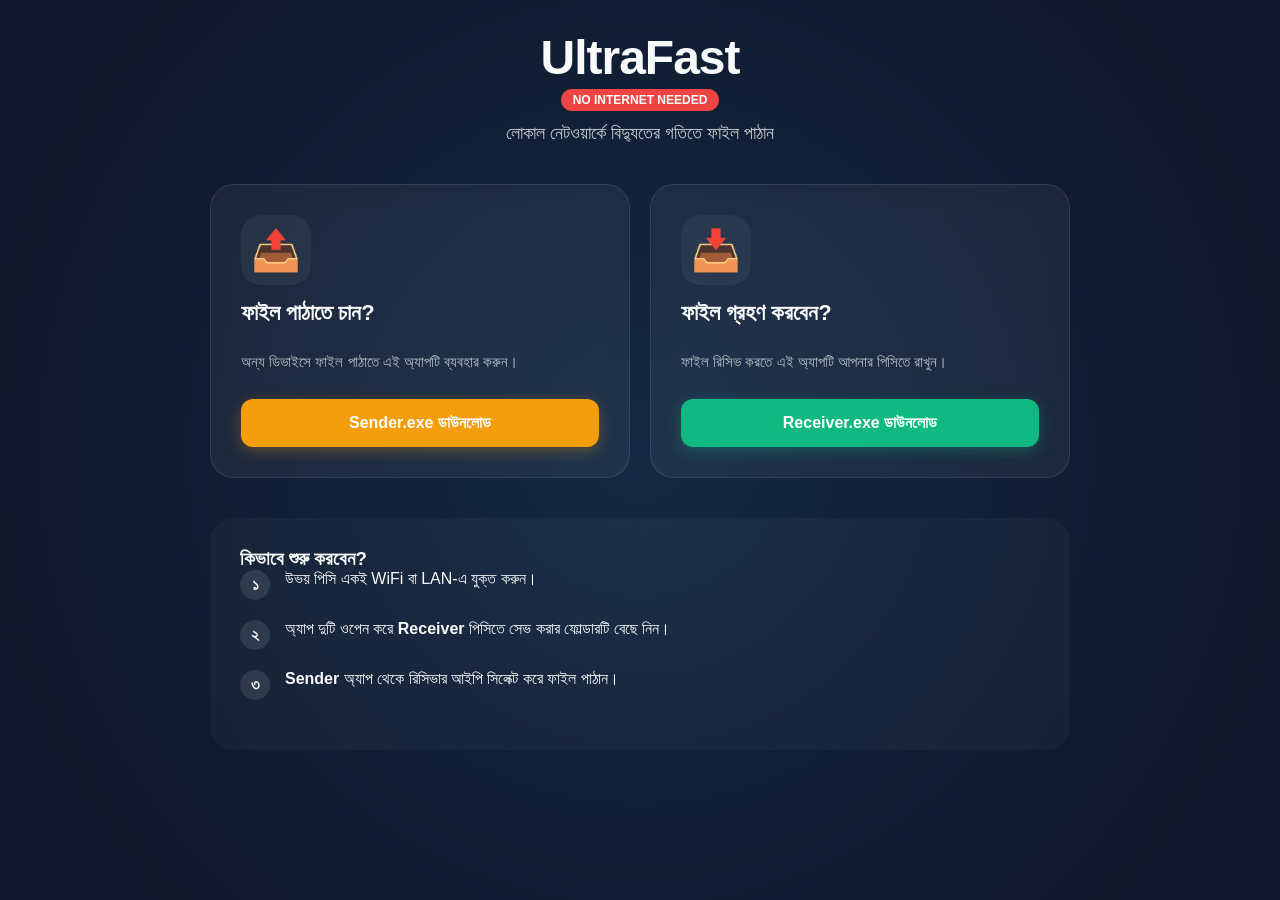
<file: file transfer web/index.html>
<!DOCTYPE html>
<html lang="bn">
<head>
    <meta charset="UTF-8">
    <meta name="viewport" content="width=device-width, initial-scale=1.0">
    <title>UltraFast - অফলাইন ফাইল ট্রান্সফার</title>
    <link rel="stylesheet" href="style.css">
</head>
<body>
    <div class="glass-bg"></div>
    
    <div class="container">
        <header>
            <div class="logo-box">
                <h1>UltraFast</h1>
                <span class="status-tag">No Internet Needed</span>
            </div>
            <p class="subtitle">লোকাল নেটওয়ার্কে বিদ্যুতের গতিতে ফাইল পাঠান</p>
        </header>

        <section class="action-grid">
            <div class="glass-card sender">
                <div class="card-header">
                    <span class="icon-circle">📤</span>
                    <h2>ফাইল পাঠাতে চান?</h2>
                </div>
                <p>অন্য ডিভাইসে ফাইল পাঠাতে এই অ্যাপটি ব্যবহার করুন।</p>
                <a href="https://www.dropbox.com/scl/fi/j5ai6nw3xutyljcky8i60/UltraFastSender.exe?rlkey=wz10fh2e6j5tuj18jnrv6w59g&st=rp1xtqp5&dl=1" class="btn">Sender.exe ডাউনলোড</a>
            </div>

            <div class="glass-card receiver">
                <div class="card-header">
                    <span class="icon-circle">📥</span>
                    <h2>ফাইল গ্রহণ করবেন?</h2>
                </div>
                <p>ফাইল রিসিভ করতে এই অ্যাপটি আপনার পিসিতে রাখুন।</p>
                <a href="https://www.dropbox.com/scl/fi/nvu3qxky0s9ui5desuqjs/UltraFastReceiver.exe?rlkey=jl6mhsb5uy5xldf9ojsvnbr47&st=evw2oy2b&dl=1" class="btn">Receiver.exe ডাউনলোড</a>
            </div>
        </section>

        <section class="how-to">
            <h3>কিভাবে শুরু করবেন?</h3>
            <div class="steps">
                <div class="step-item">
                    <div class="step-num">১</div>
                    <p>উভয় পিসি একই WiFi বা LAN-এ যুক্ত করুন।</p>
                </div>
                <div class="step-item">
                    <div class="step-num">২</div>
                    <p>অ্যাপ দুটি ওপেন করে <strong>Receiver</strong> পিসিতে সেভ করার ফোল্ডারটি বেছে নিন।</p>
                </div>
                <div class="step-item">
                    <div class="step-num">৩</div>
                    <p><strong>Sender</strong> অ্যাপ থেকে রিসিভার আইপি সিলেক্ট করে ফাইল পাঠান।</p>
                </div>
            </div>
        </section>
    </div>
</body>
</html>
</file>
<file: file transfer web/style.css>
:root {
    --bg-color: #0f172a;
    --sender-color: #f59e0b;
    --receiver-color: #10b981;
    --text-main: #f8fafc;
}

* { box-sizing: border-box; margin: 0; padding: 0; }

body {
    background-color: var(--bg-color);
    font-family: 'Hind Siliguri', 'Segoe UI', sans-serif;
    color: var(--text-main);
    overflow-x: hidden;
}

.glass-bg {
    position: fixed;
    top: -10%; left: -10%;
    width: 120%; height: 120%;
    background: radial-gradient(circle, rgba(52,152,219,0.15) 0%, rgba(15,23,42,1) 70%);
    z-index: -1;
}

.container { padding: 30px 20px; max-width: 900px; margin: 0 auto; }

header { text-align: center; margin-bottom: 40px; }

.logo-box h1 { font-size: 3rem; font-weight: 800; letter-spacing: -1px; margin-bottom: 5px; }

.status-tag {
    background: #ef4444; color: white;
    font-size: 12px; padding: 4px 12px;
    border-radius: 50px; text-transform: uppercase; font-weight: bold;
}

.subtitle { opacity: 0.8; margin-top: 15px; font-size: 18px; }

/* Action Cards */
.action-grid {
    display: grid; grid-template-columns: 1fr 1fr; gap: 20px; margin-bottom: 40px;
}

.glass-card {
    background: rgba(255, 255, 255, 0.05);
    backdrop-filter: blur(10px);
    border: 1px rgba(255,255,255,0.1) solid;
    padding: 30px; border-radius: 24px;
    display: flex; flex-direction: column; justify-content: space-between;
    transition: transform 0.3s ease;
}

.glass-card:hover { transform: translateY(-5px); border-color: rgba(255,255,255,0.2); }

.card-header { margin-bottom: 15px; }

.icon-circle {
    font-size: 40px; background: rgba(255,255,255,0.05);
    width: 70px; height: 70px; display: flex;
    align-items: center; justify-content: center;
    border-radius: 20px; margin-bottom: 15px;
}

.glass-card h2 { font-size: 22px; margin-bottom: 10px; }
.glass-card p { font-size: 15px; opacity: 0.7; line-height: 1.5; }

.btn {
    display: block; text-align: center; padding: 15px;
    border-radius: 12px; text-decoration: none;
    color: white; font-weight: bold; margin-top: 25px; transition: 0.2s;
}

.sender .btn { background: var(--sender-color); box-shadow: 0 4px 15px rgba(245, 158, 11, 0.3); }
.receiver .btn { background: var(--receiver-color); box-shadow: 0 4px 15px rgba(16, 185, 129, 0.3); }

/* How to section */
.how-to {
    background: rgba(255,255,255,0.03); padding: 30px; border-radius: 24px;
}

.step-item { display: flex; align-items: flex-start; margin-bottom: 20px; }

.step-num {
    background: rgba(255,255,255,0.1); width: 30px; height: 30px;
    border-radius: 50%; display: flex; align-items: center; justify-content: center;
    margin-right: 15px; flex-shrink: 0; font-weight: bold;
}

/* Mobile Responsive */
@media (max-width: 650px) {
    .action-grid { grid-template-columns: 1fr; }
    .logo-box h1 { font-size: 2.2rem; }
    .glass-card { padding: 25px; }
}
</file>
